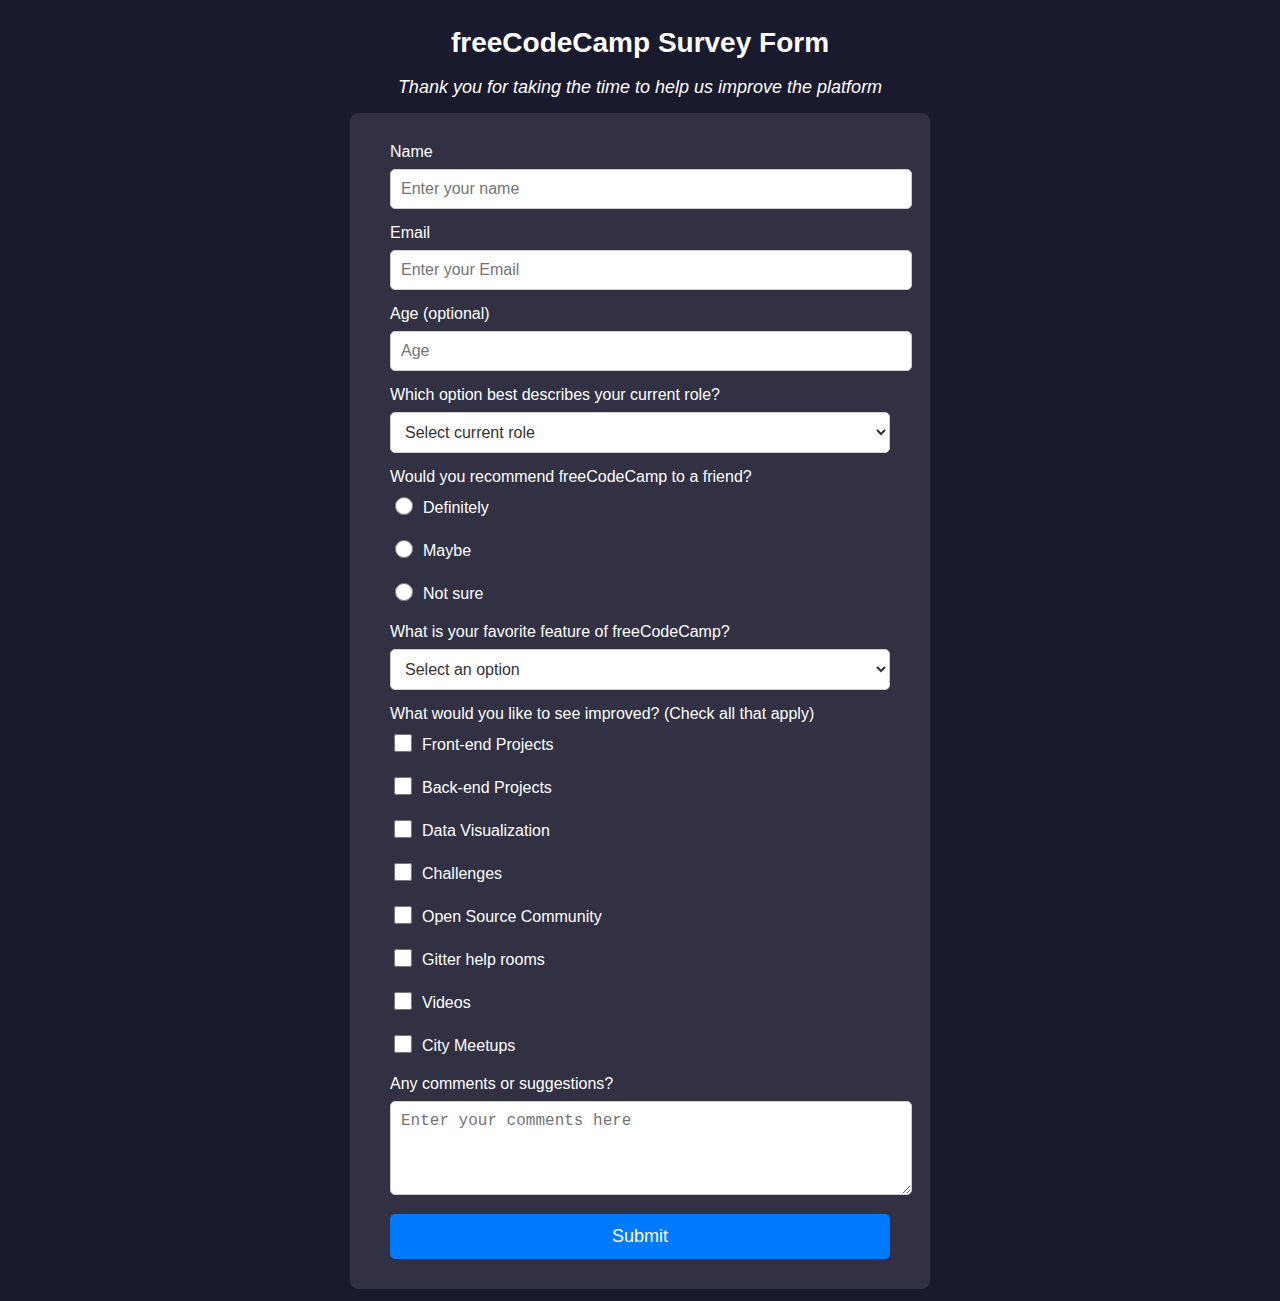
<file: Survey-Form/index.html>
<!DOCTYPE html>
<html lang="en">
<head>
    <meta charset="UTF-8">
    <meta name="viewport" content="width=device-width, initial-scale=1.0">
    <title>Survey Form</title>
    <link rel="stylesheet" href="style.css">
</head>
<body>

    <div class="header-container">
        <h1 id="title">freeCodeCamp Survey Form</h1>
        <p id="description">Thank you for taking the time to help us improve the platform</p>
    </div>
 
    <div class="container">
        <form action="" id="survey-form">
            <label for="name" id="name-label">Name</label>
            <input type="text" id="name" name="name" placeholder="Enter your name" required>

            <label for="email" id="email-label">Email</label>
            <input type="email" id="email" name="email" placeholder="Enter your Email" required>

            <label for="age" id="number-label">Age (optional)</label>
            <input type="number" id="number" name="age" placeholder="Age" min="10" max="100">

            <label for="role">Which option best describes your current role?</label>
            <select name="role" id="dropdown">
                <option value="" disabled selected>Select current role</option>
                <option value="student">Student</option>
                <option value="job">Full Time Job</option>
                <option value="learner">Full Time Learner</option>
                <option value="prefer">Prefer not to say</option>
                <option value="other">Other</option>
            </select>

            <label>Would you recommend freeCodeCamp to a friend?</label>
            <div class="radio-group">
                <input type="radio" id="definitely" name="recommend" value="definitely">
                <label for="definitely">Definitely</label>
            </div>
            <div class="radio-group">
                <input type="radio" id="maybe" name="recommend" value="maybe">
                <label for="maybe">Maybe</label>
            </div>
            <div class="radio-group">
                <input type="radio" id="not-sure" name="recommend" value="not-sure">
                <label for="not-sure">Not sure</label>
            </div>

            <label for="like">What is your favorite feature of freeCodeCamp?</label>
            <select name="like" id="like">
                <option value="" disabled selected>Select an option</option>
                <option value="challenges">Challenges</option>
                <option value="projects">Projects</option>
                <option value="community">Community</option>
                <option value="open-source">Open Source</option>
            </select>

            <label>What would you like to see improved? <span style="font-weight: lighter;">(Check all that apply)</span></label>
            
            <div class="checkbox-group">
                <input type="checkbox" id="frontend" name="frontend" value="value">
                <label for="frontend">Front-end Projects</label>
            </div>
            <div class="checkbox-group">
                <input type="checkbox" id="backend" name="backend" value="value">
                <label for="backend">Back-end Projects</label>
            </div>
            <div class="checkbox-group">
                <input type="checkbox" id="data" name="data" value="value">
                <label for="data">Data Visualization</label>
            </div>
            <div class="checkbox-group">
                <input type="checkbox" id="challenges" name="challenges" value="value">
                <label for="challenges">Challenges</label>
            </div>
            <div class="checkbox-group">
                <input type="checkbox" id="open-source" name="open-source" value="value">
                <label for="open-source">Open Source Community</label>
            </div>
            <div class="checkbox-group">
                <input type="checkbox" id="gitter" name="gitter" value="value">
                <label for="gitter">Gitter help rooms</label>
            </div>
            <div class="checkbox-group">
                <input type="checkbox" id="videos" name="videos" value="value">
                <label for="videos">Videos</label>
            </div>
            <div class="checkbox-group">
                <input type="checkbox" id="city-meetups" name="city-meetups" value="value">
                <label for="city-meetups">City Meetups</label>
            </div>

            <label for="comments">Any comments or suggestions?</label>
            <textarea name="comments" id="comments" rows="4" placeholder="Enter your comments here"></textarea>

            <button type="submit" id="submit">Submit</button>
        </form>
    </div>

</body>
</html>
</file>
<file: Survey-Form/style.css>
body {
    font-family: Arial, sans-serif;
    background-color: #1a1a2e;
    color: #fff;
    display: flex;
    flex-direction: column;
    justify-content: center;
    align-items: center;
    min-height: 100vh;
    text-align: center ;
}

.container {
    background-color: rgba(255,255,255,0.1);
    padding: 30px 40px;
    border-radius: 8px;
    width: 500px;
    text-align: left;
}

h1 {
    font-size: 28px;
    margin-bottom: 5px;
}

p {
    font-size: 18px;
    margin-bottom: 15px;
    font-style: italic;
}

label {
    display: block;
    font-size: 16px;
    margin-bottom: 8px;
}

input, textarea,select {
    width: 100%;
    padding: 10px;
    border: 1px solid #ccc;
    border-radius: 5px;
    font-size: 16px;
    background-color:#fff;
    color: #333;
    margin-bottom: 15px;
}

.checkbox-group , .radio-group {
    display: flex;
    align-items: center;
    gap: 7px;
    margin-bottom: 7px;
}

input[type="checkbox"], input[type="radio"] {
   width: 18px;
   height: 18px;
   border: 2px solid #fff;
   border-radius: 2px;
   background: transparent;
   cursor: pointer;
   position: relative;
}

input[type="checkbox"]:checked,
input[type="radio"]:checked {
    background-color: #007bff;
    border-color: #007bff;
}

button {
    background-color: #007bff;
    color: #fff;
    padding:12px;
    width: 100%;
    border: none;
    border-radius: 5px;
    font-size: 18px;
    cursor: pointer;
}
</file>
